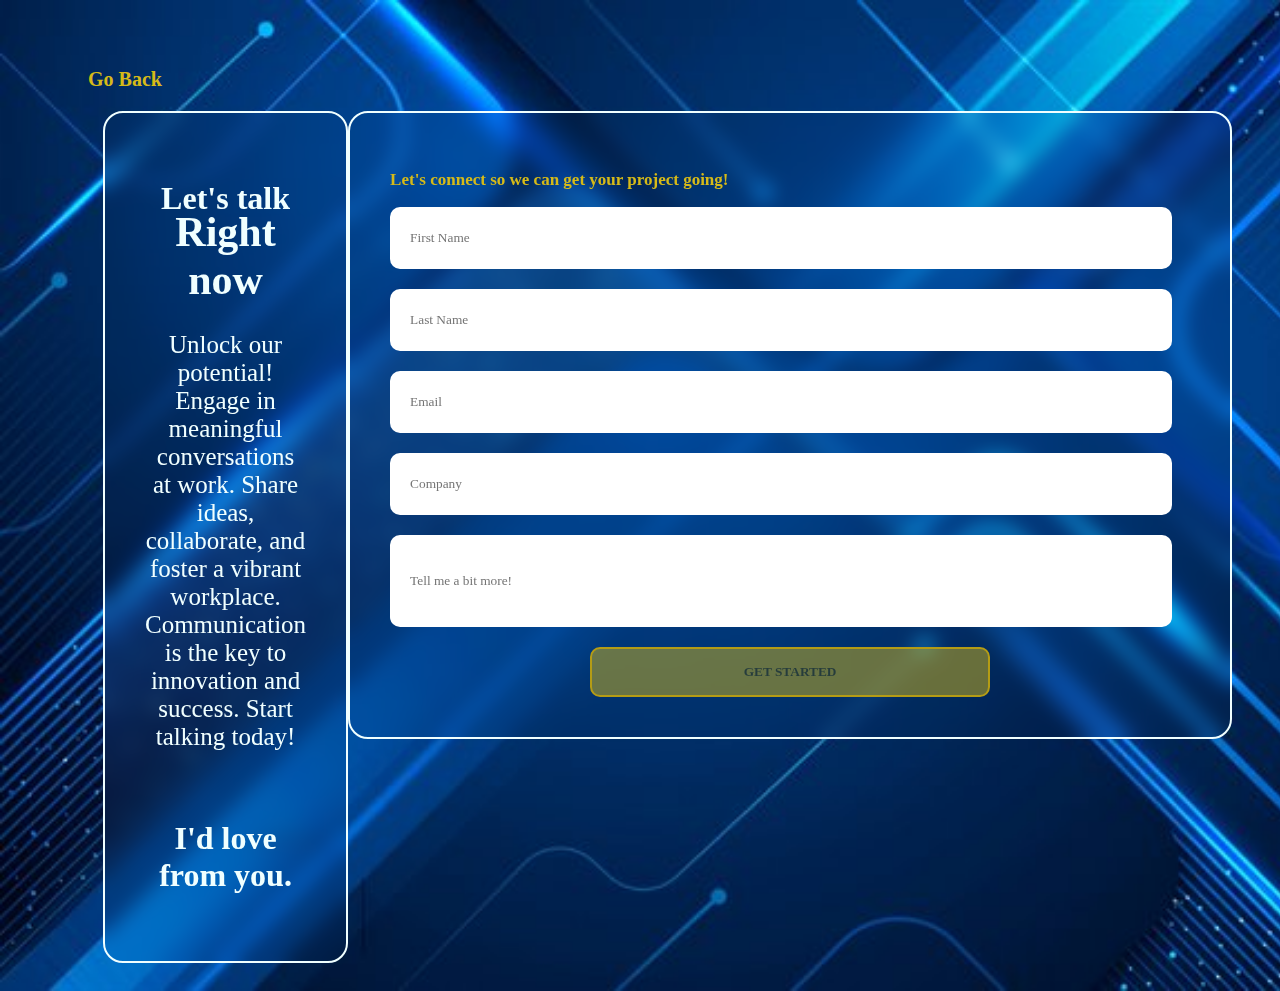
<file: contact.html>
<!DOCTYPE html>
<html lang="en">
<head>
    <meta charset="UTF-8">
    <meta name="viewport" content="width=device-width, initial-scale=1.0">
    <meta http-equiv="X-UA-Compatible" content="ie=edge">
    <link rel="stylesheet" href="contact.css">
    <title>Curiculum Vitae</title>
</head>
<body>

    <div class="corps">

        <div class="button">

            <a href="../portfolio_examen/page.html">Go Back</a>
            
        </div>
        <div class="container">
            
            <div class="talking" id="talking">
            
                <h2>Let's talk</h2>
                <h2><span>Right now</span></h2>
                <p>Unlock our potential! Engage in meaningful conversations at work. Share ideas, collaborate, and foster a vibrant workplace. Communication is the key to innovation and success. Start talking today!</p>
                <br>
                <h2>I'd love from you.</h2>
            
            </div>

            <div class="vide">

            </div>
            
            <form action="" method="post">

                <div class="formulaire" id="formulaire">
            
                    <h3>Let's connect so we can get your project going!</h3>
                    <div class="input">
                        <input type="text" placeholder="First Name" name="name">
                    </div>
    
                    <div class="input">
                        <input type="text" placeholder="Last Name" name="lastname">
                    </div>
                    
                    <div class="input">
                        <input type="email" placeholder="Email" name="email">
                    </div>
                    
                    <div class="input">
                        <input type="text" placeholder="Company" name="company">
                    </div>
                    
                    <div class="input">
                        <input type="text" placeholder="Tell me a bit more!" id="text" name="information">
                    </div>
                    
                    <div class="send">
                        <button type="submit" name="button">GET STARTED</button>
                    </div>
    
                </div>

            </form>
            
        </div>
        
    </div>

</body>
</html>
</file>
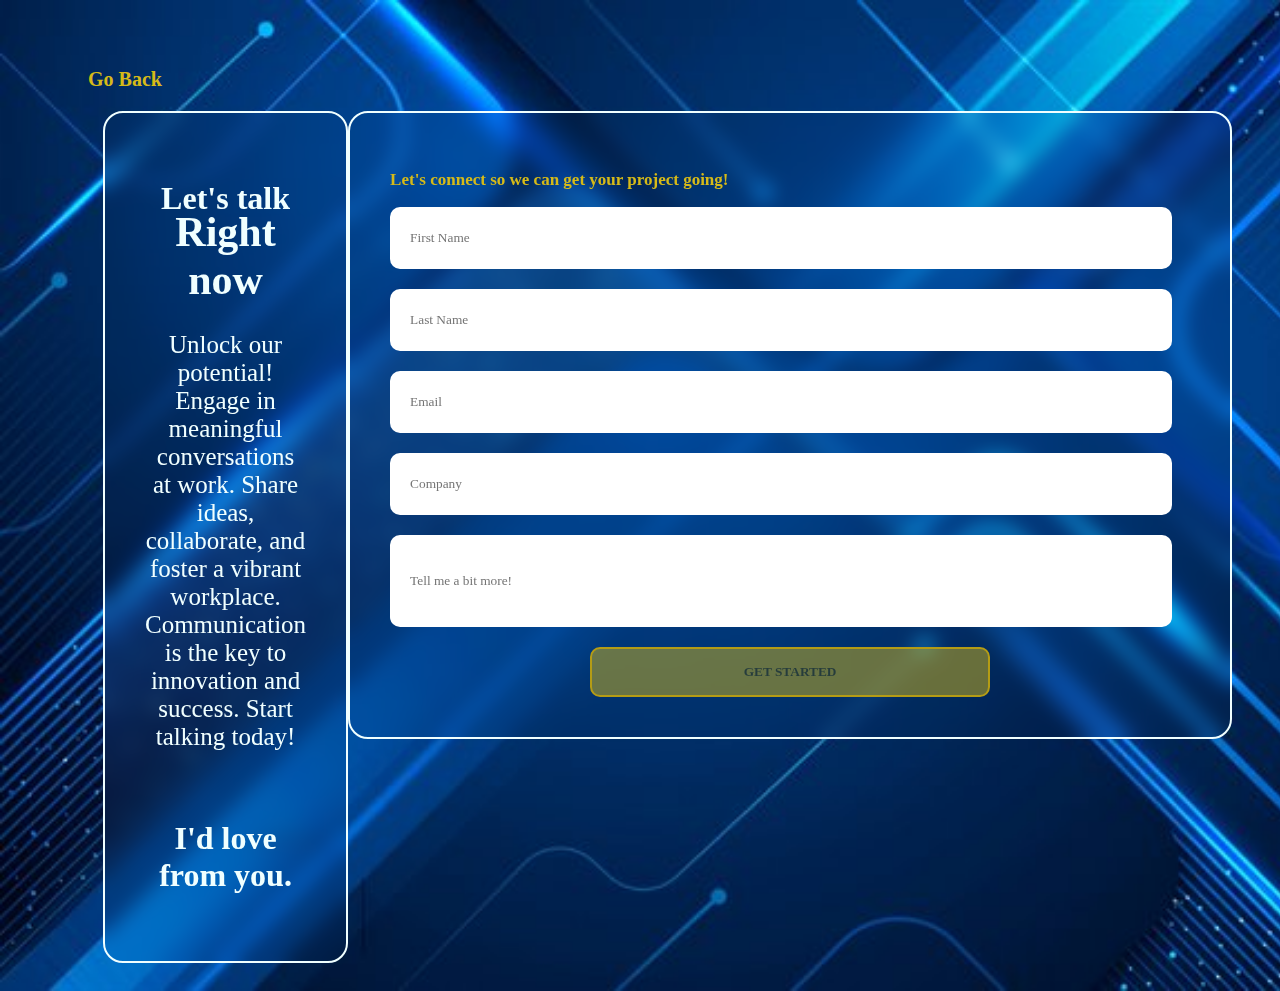
<file: cv.html>
<!DOCTYPE html>
<html lang="en">
<head>
    <meta charset="UTF-8">
    <meta name="viewport" content="width=device-width, initial-scale=1.0">
    <meta http-equiv="X-UA-Compatible" content="ie=edge">
    <link rel="stylesheet" href="cv.css">
    <title>Curiculum Vitae</title>
</head>
<body>

    <div class="corps">

        <div class="button">

            <a href="../portfolio/index.html">Go Back</a>
            
        </div>
        <div class="container">
            
            <div class="talking" id="talking">
            
                <h2>Let's talk</h2>
                <h2><span>Right now</span></h2>
                <p>Unlock our potential! Engage in meaningful conversations at work. Share ideas, collaborate, and foster a vibrant workplace. Communication is the key to innovation and success. Start talking today!</p>
                <br>
                <h2>I'd love from you.</h2>
            
            </div>

            <div class="vide">

            </div>
            
            <form action="config.php" method="post">

                <div class="formulaire" id="formulaire">
            
                    <h3>Let's connect so we can get your project going!</h3>
                    <div class="input">
                        <input type="text" placeholder="First Name" name="name">
                    </div>
    
                    <div class="input">
                        <input type="text" placeholder="Last Name" name="lastname">
                    </div>
                    
                    <div class="input">
                        <input type="email" placeholder="Email" name="email">
                    </div>
                    
                    <div class="input">
                        <input type="text" placeholder="Company" name="company">
                    </div>
                    
                    <div class="input">
                        <input type="text" placeholder="Tell me a bit more!" id="text" name="information">
                    </div>
                    
                    <div class="send">
                        <button type="submit" name="button">GET STARTED</button>
                    </div>
    
                </div>

            </form>
            
        </div>
        
    </div>

</body>
</html>
</file>
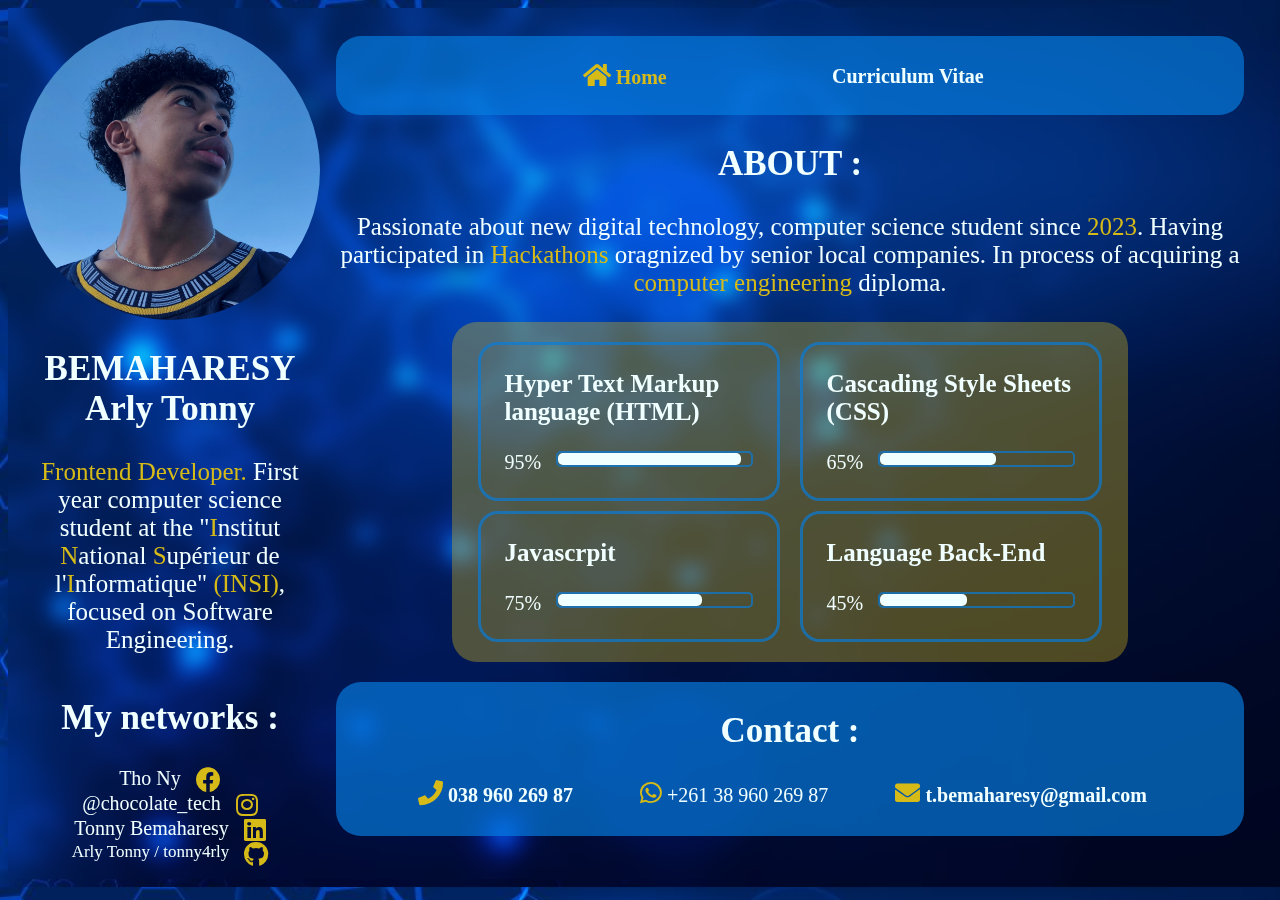
<file: page.html>
<!DOCTYPE html>
<html lang="en">
<head>
    <meta charset="UTF-8">
    <meta name="viewport" content="width=device-width, initial-scale=1.0">
    <meta http-equiv="X-UA-Compatible" content="ie=edge">
    <link rel="stylesheet" href="page.css">
    <link rel="stylesheet" href="sass/style.scss">
    <link rel="stylesheet" href="fontawesome/css/all.css">
    <title>My portfolio</title>
</head>
<body>

    <div class="container"><!--Le bloc qui contient tout le portfolio-->

        <div class="cg"><!--Le bloc côté gauche-->

            <nav>
    
                <div class="logo"><!--Le photo en tant que logo-->
                    <img src="./imgs/IMG_1402.jpeg" alt="logo">
                </div>
      
            </nav>
    
            <div class="info"><!--Le blocs des informations-->
    
                <h2>BEMAHARESY<br>Arly Tonny</h2>
                <p class="insi"><span>Frontend Developer.</span> First year computer science student at the "<span>I</span>nstitut <span>N</span>ational <span>S</span>upérieur de l'<span>I</span>nformatique" <span>(INSI)</span>, focused on Software Engineering.</p>
    
            </div>
    
            <div class="reseau"><!--Le bloc des réseaux-->
    
                <div class="reseau1">
                    
                    <h2>My networks :</h2>
                
                </div>
    
                <div class="reseau2"><!--Le bloc des réseaux sociaux-->
    
                    <div>
                        
                        <div class="social"><label for="facebook"><a href="https://www.facebook.com/tho.ny.39395">Tho Ny </a></label><i class="fab fa-facebook" id="facebook"></i></div>
    
                        <div class="social"><label for="instagram"><a href="https://www.instagram.com/chocolate_tech/">@chocolate_tech </a></label><i class="fab fa-instagram" id="instagram"></i></div>
    
                        <div class="social"><label for="linkedin"><a href="https://www.linkedin.com/in/tonny-bemaharesy-372445302/">Tonny Bemaharesy </a></label><i class="fab fa-linkedin" id="linkedin"></i></div>
    
                        <div class="social"><label for="github" id="snap"><a href="https://github.com/tonny4rly">Arly Tonny / tonny4rly </a></label><i class="fab fa-github" id="github"></i></div>
    
                    </div>
    
                </div>
    
            </div>
    
        </div>
    
        <div class="cd"><!--Le bloc côté droit-->
    
            <div class="menu"><!--Le bloc du menu-->
                
                <nav class="nav">
            
                    <ul>
                
                        <li><a href="#" class="active"><i class="fas fa-home"></i><span class="lien_menu">  Home</span></a></li>
                        <li><a href="Blue Modern Resume.pdf" target="_blank" class="lien_menu" id="long">Curriculum Vitae</a></li>
                        <li><a href="Blue Modern Resume.pdf" target="_blank" class="lien_menu" id="small">Get CV</a></li>
                
                    </ul>
                
                </nav>
    
            </div>
            
            <div><!--Le bloc à propos-->
            
                <div>
            
                    <h2>ABOUT :</h2>
                    <p>Passionate about new digital technology, computer science student since <span>2023</span>. Having participated in <span>Hackathons</span> oragnized by senior local companies. In process of acquiring a <span>computer engineering</span> diploma.</p>
    
                </div>
                
            </div>
    
            <div class="center">
                
                <div class="advantage">
    
                    <div class="competence">
                
                        <div class="content">
                
                            <div class="frontend">
                
                                <div class="front">
                                    <h3>Hyper Text Markup language (HTML)</h3>
                                    <div class="progress">
                                        <label for="html">95%</label>
                                        <div class="bar"><span class="html"></span></div>
                                    </div>
                                </div>
                
                                    <div class="vide">
                
                                    </div>
                                                        
                                <div class="front">
                                    <h3>Cascading Style Sheets (CSS)</h3>
                                    <div class="progress">
                                        <label for="css">65%</label>
                                        <div class="bar"><span class="css"></span></div>
                                    </div>
                                </div>
                            
                            </div>
                                            
                            <div class="frontend" id="frontend">
                            
                                <div class="front">
                                    <h3>Javascrpit</h3>
                                    <div class="progress">
                                        <label for="pyth">75%</label>
                                        <div class="bar"><span class="js"></span></div>
                                    </div>
                                </div>
                
                                    <div class="vide">
                
                                    </div>
                                                
                                <div class="front">
                                    <h3>Language Back-End</h3>
                                    <div class="progress">
                                        <label for="c">45%</label>
                                        <div class="bar"><span class="language"></span></div>
                                    </div>
                                </div>
                            
                            </div>
                
                        </div>
                
                    </div>
                
                </div>
    
            </div>
            
            <footer><!--mettre un petit blabla en footer pour faire bonnne impression-->
            
                <div class="contact">
    
                    <div class="contact1">
    
                        <h2>Contact :</h2>
    
                    </div>
    
                    <div class="contact2">
    
                        <div class="join">
    
                            <div>
                                <i class="fas fa-phone"><label for="phone" id="phone"> 038 960 269 87</label></i>
                            </div>
                
                        </div>
                
                        <div class="join">
                
                            <div>
                                <i class="fab fa-whatsapp"><label for="texto" id="texto"> +261 38 960 269 87</label></i>
                            </div>
                
                        </div>
                                    
                        <div class="join">
                
                            <div>
                                <i class="fas fa-envelope"><label for="mail"><a href="mailto:t.bemaharesy@gmail.com" id="mail"> t.bemaharesy@gmail.com</a></label></i>
                            </div>
                
                        </div>
    
                    </div>
                    
                </div>
            
            </footer>
    
        </div>

    </div>
    
</body>
</html>
</file>
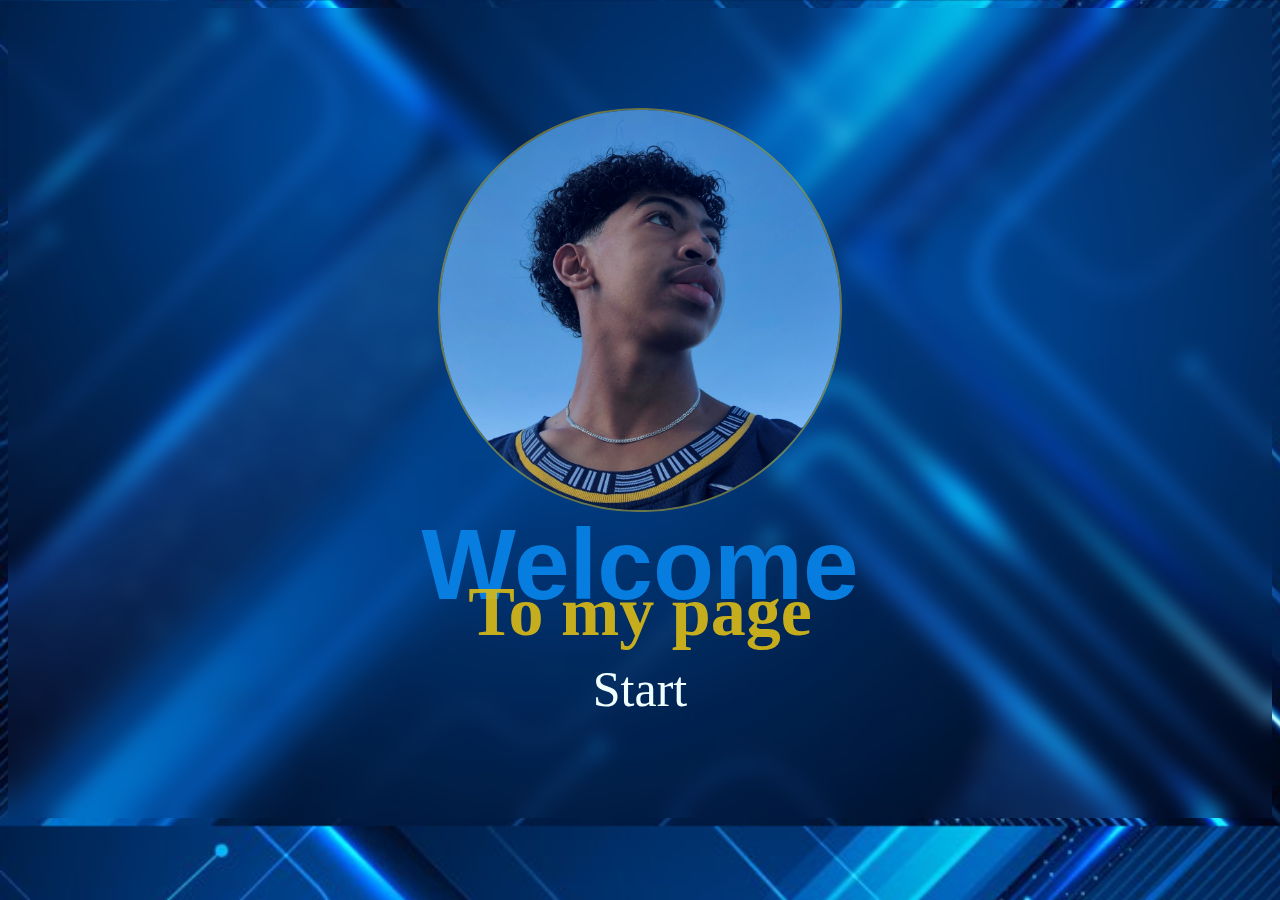
<file: welcome.html>
<!DOCTYPE html>
<html lang="en">
<head>
    <meta charset="UTF-8">
    <meta name="viewport" content="width=device-width, initial-scale=1.0">
    <link rel="stylesheet" href="welcome.css">
    <link rel="stylesheet" href="https://fonts.google.com/share?selection.family=Cinzel:wght@400..900|Jost:ital,wght@0,100..900;1,100..900|Lobster+Two:ital,wght@0,400;0,700;1,400;1,700|Teko:wght@300..700">
    <title>Welcome</title>
</head>
<body>
    
    <div class="container">

        <div class="text">
            <div class="logo">
                <img src="./imgs/IMG_1402.jpeg" alt="my picture">
            </div>
            <h1 style="font-family: 'Jost', sans-serif;">Welcome</h1>
            <h2>To my page</h2>
            <div class="button">
                <a href="./page.html">Start</a>
            </div>
        </div>
        
    </div>

</body>
</html>
</file>
<file: contact.css>
*{
    font-family: 'Times New Roman', Times, serif;
    color: azure;
    cursor: pointer;
}
body{
    background-image: url(./imgs/thumb2-blue-abstract-background-blue-creative-background-neon-lines-background-neon-blue-light.jpg);
    background-size: cover;
    padding: 20px;
}
a{
    text-decoration: none;
    font-family: cursive;
    font-size: 20px;
    font-weight: bold;
    padding: 10px;
    color: rgb(214, 186, 24);
    transition: 0.3s;
}
a:hover{
    color: azure;
    border: 0px solid;
    border-radius: 10px;
    background-color: rgba(214, 185, 24, 0.486);
    transition: 0.3s;
    cursor: default;
}
h2{
    font-family: Georgia, 'Times New Roman', Times, serif;
    font-size: 35px;
    text-align: center;
    display: flex;
    justify-content: center;
    transform-origin: right;
    transition: 0.3s;
}
h2:hover{
    color:rgb(214, 186, 24);
    transform-origin: left;
    transition: 0.2s;
}
span{
    text-align: center;
    font-size: 45px;
    font-family: Georgia, 'Times New Roman', Times, serif;
    margin-top: -35px;
}
span:hover{
    color:rgb(214, 186, 24);
    text-shadow: 0px 0px 5px rgba(6, 125, 223, 0.842);
    transform-origin: left;
    transition: 0.2s;
}
p{
    text-align: center;
    font-size: 25px;
}
h3{
    font-family: cursive;
    font-size: 20px;
    color: rgb(214, 186, 24); 
    transition: 0.3s;
}
h3:hover{
    color: azure;
    transition: 0.2s;
}
.container{
    display: flex;
    justify-content: space-between;
    padding: 0px 375px;
}
.button{
    padding: 0px 400px;
    margin-top: 120px;
    margin-bottom: 20px;
}
.talking, .formulaire{
    width: 800px;
    border: 2px solid;
    border-radius: 20px;
    padding: 40px;
    backdrop-filter: blur(10px);
    transition: 0.6s;
}
#talking:hover{
    background-color: rgba(214, 185, 24, 0.363);
    transition: 0.5s;
}
#formulaire:hover{
    background-color: rgba(6, 125, 223, 0.384);
    transition: 0.5s;
}
.vide{
    width: 75px;
}
.input{
    margin-right: 40px;
    margin-bottom: 20px;
}
input{
    width: 100%;
    height: 60px;
    border: 0px solid;
    border-radius: 10px;
    padding-left: 20px;
    color: rgb(15, 15, 15);
    transition: 0.3s;
}
input:hover{
    background: rgb(179, 201, 201);
    transition: 0.2s;
    cursor: text;
}
button{
    font-family: cursive;
    font-weight: bold;
    width: 50%;
    height: 50px;
    background: rgba(214, 185, 24, 0.486);
    border-radius: 10px;
    border: 2px solid rgb(180, 156, 21);
    color: rgba(6, 34, 56, 0.671);
    transition: 0.3s;
}
button:hover{
    background: rgba(240, 255, 255, 0.788);
    color: rgba(15, 15, 15, 0.822);
    border: 2px solid rgba(15, 15, 15, 0.822);
    transition: 0.2s;
    cursor: default;
}
#text{
    height: 100px;
}
.send{
    display: flex;
    justify-content: center;
}
@media only screen and (max-width: 2050px) and (min-width: 1024px) {
    .button{
        padding: 0px 50px;
        margin-top: 40px;
    }
    .container{
    padding: 0px 75px;
    }
    h2{
        font-size: 32px;
    } 
    span{
        font-size: 42px;
    }
    h3{
        font-size: 17px;
    }
    input{
        height: 60px;
    }
    #text{
        height: 90px;
    }
}

@media only screen and (max-width: 1023px) {
    .button{
        padding: 0px 100px;
        margin-top: 40px;
    }
    .container{
    padding: 0px 100px;
    flex-wrap: wrap;
    }
    .vide{
        height: 50px;
    }
    h3{
        text-align: center;
    }
}

@media only screen and (max-width: 766px) {
    .button{
        padding: 0px 50px;
        margin-top: 40px;
    }
    .container{
    padding: 0px 50px;
    flex-wrap: wrap;
    }
    .vide{
        height: 40px;
    }
    h2{
        font-size: 30px;
    } 
    span{
        font-size: 40px;
    }
    h3{
        font-size: 15px;
    }
    input{
        height: 50px;
    }
    #text{
        height: 80px;
    }
}
</file>
<file: cv.css>
*{
    font-family: 'Times New Roman', Times, serif;
    color: azure;
    cursor: pointer;
}
body{
    background-image: url(./imgs/thumb2-blue-abstract-background-blue-creative-background-neon-lines-background-neon-blue-light.jpg);
    background-size: cover;
    padding: 20px;
}
a{
    text-decoration: none;
    font-family: cursive;
    font-size: 20px;
    font-weight: bold;
    padding: 10px;
    color: rgb(214, 186, 24);
    transition: 0.3s;
}
a:hover{
    color: azure;
    border: 0px solid;
    border-radius: 10px;
    background-color: rgba(214, 185, 24, 0.486);
    transition: 0.3s;
    cursor: default;
}
h2{
    font-family: Georgia, 'Times New Roman', Times, serif;
    font-size: 35px;
    text-align: center;
    display: flex;
    justify-content: center;
    transform-origin: right;
    transition: 0.3s;
}
h2:hover{
    color:rgb(214, 186, 24);
    transform-origin: left;
    transition: 0.2s;
}
span{
    text-align: center;
    font-size: 45px;
    font-family: Georgia, 'Times New Roman', Times, serif;
    margin-top: -35px;
}
span:hover{
    color:rgb(214, 186, 24);
    text-shadow: 0px 0px 5px rgba(6, 125, 223, 0.842);
    transform-origin: left;
    transition: 0.2s;
}
p{
    text-align: center;
    font-size: 25px;
}
h3{
    font-family: cursive;
    font-size: 20px;
    color: rgb(214, 186, 24); 
    transition: 0.3s;
}
h3:hover{
    color: azure;
    transition: 0.2s;
}
.container{
    display: flex;
    justify-content: space-between;
    padding: 0px 375px;
}
.button{
    padding: 0px 400px;
    margin-top: 120px;
    margin-bottom: 20px;
}
.talking, .formulaire{
    width: 800px;
    border: 2px solid;
    border-radius: 20px;
    padding: 40px;
    backdrop-filter: blur(10px);
    transition: 0.6s;
}
#talking:hover{
    background-color: rgba(214, 185, 24, 0.363);
    transition: 0.5s;
}
#formulaire:hover{
    background-color: rgba(6, 125, 223, 0.384);
    transition: 0.5s;
}
.vide{
    width: 75px;
}
.input{
    margin-right: 40px;
    margin-bottom: 20px;
}
input{
    width: 100%;
    height: 60px;
    border: 0px solid;
    border-radius: 10px;
    padding-left: 20px;
    color: rgb(15, 15, 15);
    transition: 0.3s;
}
input:hover{
    background: rgb(179, 201, 201);
    transition: 0.2s;
    cursor: text;
}
button{
    font-family: cursive;
    font-weight: bold;
    width: 50%;
    height: 50px;
    background: rgba(214, 185, 24, 0.486);
    border-radius: 10px;
    border: 2px solid rgb(180, 156, 21);
    color: rgba(6, 34, 56, 0.671);
    transition: 0.3s;
}
button:hover{
    background: rgba(240, 255, 255, 0.788);
    color: rgba(15, 15, 15, 0.822);
    border: 2px solid rgba(15, 15, 15, 0.822);
    transition: 0.2s;
    cursor: default;
}
#text{
    height: 100px;
}
.send{
    display: flex;
    justify-content: center;
}
@media only screen and (max-width: 2050px) and (min-width: 1024px) {
    .button{
        padding: 0px 50px;
        margin-top: 40px;
    }
    .container{
    padding: 0px 75px;
    }
    h2{
        font-size: 32px;
    } 
    span{
        font-size: 42px;
    }
    h3{
        font-size: 17px;
    }
    input{
        height: 60px;
    }
    #text{
        height: 90px;
    }
}

@media only screen and (max-width: 1023px) {
    .button{
        padding: 0px 100px;
        margin-top: 40px;
    }
    .container{
    padding: 0px 100px;
    flex-wrap: wrap;
    }
    .vide{
        height: 50px;
    }
    h3{
        text-align: center;
    }
}

@media only screen and (max-width: 766px) {
    .button{
        padding: 0px 50px;
        margin-top: 40px;
    }
    .container{
    padding: 0px 50px;
    flex-wrap: wrap;
    }
    .vide{
        height: 40px;
    }
    h2{
        font-size: 30px;
    } 
    span{
        font-size: 40px;
    }
    h3{
        font-size: 15px;
    }
    input{
        height: 50px;
    }
    #text{
        height: 80px;
    }
}
</file>
<file: page.css>
* {
  color: azure;
  cursor: pointer;
}
@media only screen and (max-width: 314px) {
  * {
    display: none;
  }
}

body {
  background-image: url(./imgs/5ad47aae12355d55c86bcb408d88ba08.jpg);
  backdrop-filter: blur(10px);
  background-size: cover;
  font-family: "Times New Roman", Times, serif;
  overflow-x: hidden;
  height: 100%;
  padding: 12px;
}
body .container {
  display: flex;
}
@media only screen and (max-width: 1440px) and (min-width: 1024px) {
  body .container {
    width: 100%;
  }
}
@media only screen and (max-width: 1023px) {
  body .container {
    padding-top: 70px;
    flex-wrap: wrap;
  }
}
body .cg {
  width: 400px;
  float: left;
}
@media only screen and (max-width: 1440px) and (min-width: 1024px) {
  body .cg {
    width: 300px;
  }
}
@media only screen and (max-width: 1023px) {
  body .cg {
    width: 100%;
  }
}
body .logo {
  display: flex;
  justify-content: center;
}
body img {
  width: 400px;
  border-radius: 200px;
  transition: 0.6s;
}
body img:hover {
  border-radius: 10px;
  transition: 0.5s;
  cursor: all-scroll;
}
@media only screen and (max-width: 1440px) and (min-width: 1024px) {
  body img {
    width: 300px;
  }
}
@media only screen and (max-width: 766px) {
  body img {
    width: 300px;
  }
}
body h2 {
  font-family: Georgia, "Times New Roman", Times, serif;
  font-size: 35px;
  text-align: center;
  display: flex;
  justify-content: center;
  transform-origin: right;
  transition: 0.3s;
}
body h2:hover {
  color: rgb(214, 186, 24);
  text-shadow: 0px 0px 3px azure;
  transform-origin: left;
  transition: 0.2s;
}
@media only screen and (max-width: 1440px) and (min-width: 1024px) {
  body h2 {
    font-size: 35px;
  }
}
@media only screen and (max-width: 1023px) {
  body h2 {
    font-size: 45px;
  }
}
@media only screen and (max-width: 766px) {
  body h2 {
    font-size: 30px;
  }
}
body p {
  text-align: center;
  font-size: 25px;
}
body .insi {
  margin: 15px;
}
body span {
  font-family: Georgia, "Times New Roman", Times, serif;
  color: rgb(214, 186, 24);
}
body .reseau1 {
  display: flex;
  justify-content: center;
}
body .reseau2 {
  display: flex;
  justify-content: center;
}
@media only screen and (max-width: 1440px) and (min-width: 1024px) {
  body .social {
    display: flex;
    justify-content: center;
  }
}
@media only screen and (max-width: 766px) {
  body .social {
    display: flex;
    justify-content: center;
  }
}
body label {
  font-family: cursive;
  font-size: 20px;
  margin-right: 15px;
}
body i {
  font-family: cursive;
  color: rgb(214, 186, 24);
  font-size: 30px;
}
@media only screen and (max-width: 1440px) and (min-width: 1024px) {
  body i {
    font-size: 25px;
  }
}
@media only screen and (max-width: 1440px) and (min-width: 1024px) {
  body #snap {
    font-size: 17px;
  }
}
@media only screen and (max-width: 357px) {
  body #snap {
    font-size: 16px;
  }
}
body .cd {
  width: auto;
  padding: 16px;
}
@media only screen and (max-width: 1440px) and (min-width: 1024px) {
  body .cd {
    width: 100%;
  }
}
@media only screen and (max-width: 1023px) {
  body .cd {
    width: 100%;
  }
}
body .menu {
  display: flex;
  justify-content: center;
  background-color: rgba(6, 125, 223, 0.671);
  border-radius: 25px;
}
body .nav {
  width: 600px;
  padding: 0px;
}
@media only screen and (max-width: 766px) {
  body .nav {
    width: 300px;
  }
}
@media only screen and (max-width: 357px) {
  body .nav {
    width: 275px;
  }
}
body ul {
  display: flex;
  justify-content: space-around;
  padding: 10px;
}
@media only screen and (max-width: 1023px) {
  body ul {
    margin-top: -975px;
  }
}
@media only screen and (max-width: 870px) {
  body ul {
    margin-top: -1003px;
  }
}
@media only screen and (max-width: 846px) {
  body ul {
    margin-top: -1003px;
  }
}
@media only screen and (max-width: 766px) {
  body ul {
    margin-top: -800px;
  }
}
@media only screen and (max-width: 643px) {
  body ul {
    margin-top: -828px;
  }
}
@media only screen and (max-width: 619px) {
  body ul {
    margin-top: -828px;
  }
}
@media only screen and (max-width: 537px) {
  body ul {
    margin-top: -828px;
  }
}
@media only screen and (max-width: 495px) {
  body ul {
    margin-top: -856px;
  }
}
@media only screen and (max-width: 470px) {
  body ul {
    margin-top: -856px;
  }
}
@media only screen and (max-width: 399px) {
  body ul {
    margin-top: -884px;
  }
}
@media only screen and (max-width: 375px) {
  body ul {
    margin-top: -884px;
  }
}
@media only screen and (max-width: 371px) {
  body ul {
    margin-top: -913px;
  }
}
@media only screen and (max-width: 366px) {
  body ul {
    margin-top: -910px;
  }
}
@media only screen and (max-width: 357px) {
  body ul {
    margin-top: -883px;
  }
}
@media only screen and (max-width: 347px) {
  body ul {
    margin-top: -910px;
  }
}
@media only screen and (max-width: 339px) {
  body ul {
    margin-top: -939px;
  }
}
@media only screen and (max-width: 315px) {
  body ul {
    margin-top: -940px;
  }
}
body li {
  list-style-type: none;
}
body a {
  text-decoration: none;
  font-family: cursive;
}
body a:hover {
  color: rgb(214, 186, 24);
  cursor: default;
}
body .active {
  color: rgb(214, 186, 24);
}
body .lien_menu {
  font-family: cursive;
  font-weight: bold;
  font-size: 20px;
}
body #long {
  display: block;
  margin-right: -255px;
  margin-top: 3px;
}
@media only screen and (max-width: 766px) {
  body #long {
    display: none;
  }
}
body #small {
  display: none;
}
@media only screen and (max-width: 766px) {
  body #small {
    display: block;
    margin-top: 5px;
  }
}
body .center {
  display: flex;
  flex-wrap: wrap;
  justify-content: center;
}
@media only screen and (max-width: 1023px) {
  body .center {
    display: flex;
    justify-content: center;
  }
}
body .advantage {
  display: flex;
  justify-content: center;
}
@media only screen and (max-width: 1440px) and (min-width: 1024px) {
  body .advantage {
    width: 676px;
  }
}
@media only screen and (max-width: 1023px) {
  body .advantage {
    width: 700px;
  }
}
@media only screen and (max-width: 766px) {
  body .advantage {
    width: 320px;
  }
}
@media only screen and (max-width: 357px) {
  body .advantage {
    width: 290px;
    margin-left: -12px;
  }
}
body .competence {
  display: flex;
  justify-content: center;
  align-items: center;
  background-color: rgba(214, 185, 24, 0.363);
  border-radius: 25px;
  transition: 0.6s;
  width: 1000px;
  padding-bottom: 20px;
}
body .competence:hover {
  background-color: rgba(6, 125, 223, 0.671);
  transition: 0.5s;
}
@media only screen and (max-width: 1023px) {
  body .competence {
    flex-wrap: wrap;
    justify-content: center;
  }
}
@media only screen and (max-width: 766px) {
  body .competence {
    flex-wrap: wrap;
    justify-content: center;
    width: 320px;
  }
}
body .content {
  padding-top: 35px;
}
@media only screen and (max-width: 1440px) and (min-width: 1024px) {
  body .content {
    padding-top: 20px;
  }
}
@media only screen and (max-width: 1023px) {
  body .content {
    margin-left: 120px;
    display: flex;
    flex-wrap: wrap;
    justify-content: center;
  }
}
@media only screen and (max-width: 766px) {
  body .content {
    display: flex;
    flex-wrap: wrap;
    justify-content: center;
    margin-left: 0px;
  }
}
body .frontend {
  display: flex;
  flex-wrap: wrap;
}
@media only screen and (max-width: 1440px) and (min-width: 1024px) {
  body .frontend {
    width: 625px;
  }
}
@media only screen and (max-width: 766px) {
  body .frontend {
    width: 200px;
  }
}
@media only screen and (max-width: 357px) {
  body .frontend {
    margin-left: 13px;
  }
}
@media only screen and (max-width: 1440px) and (min-width: 1024px) {
  body #frontend {
    margin-top: 10px;
  }
}
body .front {
  width: 400px;
  position: relative;
  padding: 1.5rem;
  border: 3px solid rgba(6, 125, 223, 0.671);
  border-radius: 20px;
  margin-bottom: 20px;
}
@media only screen and (max-width: 1440px) and (min-width: 1024px) {
  body .front {
    width: 248px;
    margin-bottom: 0px;
    padding-top: 0px;
  }
}
@media only screen and (max-width: 766px) {
  body .front {
    width: 273px;
    padding: 10px;
    padding-left: 20px;
    margin-left: -50px;
  }
}
@media only screen and (max-width: 357px) {
  body .front {
    width: 250px;
  }
}
body .front:hover {
  border: 3px solid white;
  transition: 0.3s;
}
body .front::before {
  content: "";
  position: absolute;
  top: 0;
  left: 0;
  width: 0;
  height: 100%;
  background: rgba(214, 185, 24, 0.925);
  border-radius: 20px;
  z-index: -1;
  transition: 1s;
}
body .front:hover::before {
  width: 100%;
}
body h3 {
  font-family: fantasy;
  font-weight: bold;
  font-size: 25px;
  transition: 0.6s;
}
body h3:hover {
  background-color: rgba(214, 185, 24, 0.219);
  transition: 0.5s;
}
@media only screen and (max-width: 766px) {
  body h3 {
    font-size: 20px;
  }
}
body .progress {
  display: flex;
}
@media only screen and (max-width: 766px) {
  body .progress {
    width: 265px;
  }
}
body .bar {
  width: 330px;
  border: 2px solid rgba(6, 125, 223, 0.671);
  border-radius: 5px;
  height: 12px;
  transition: 0.3s;
}
body .bar:hover {
  border: 2px solid white;
  transition: 0.2s;
}
@media only screen and (max-width: 766px) {
  body .bar {
    width: 200px;
  }
}
body .html {
  display: block;
  border-radius: 5px;
  height: 100%;
  width: 95%;
  background: azure;
  transition: 0.4s;
}
body .html:hover {
  background: rgb(214, 186, 24);
  transition: 0.3s;
}
body .css {
  display: block;
  border-radius: 5px;
  height: 100%;
  width: 60%;
  background: azure;
  transition: 0.4s;
}
body .css:hover {
  background: rgb(214, 186, 24);
  transition: 0.3s;
}
body .js {
  display: block;
  border-radius: 5px;
  height: 100%;
  width: 75%;
  background: azure;
  transition: 0.4s;
}
body .js:hover {
  background: rgb(214, 186, 24);
  transition: 0.3s;
}
body .language {
  display: block;
  border-radius: 5px;
  height: 100%;
  width: 45%;
  background: azure;
  transition: 0.4s;
}
body .language:hover {
  background: rgb(214, 186, 24);
  transition: 0.3s;
}
body .vide {
  width: 20px;
}
body .contact {
  margin-top: 20px;
  background-color: rgba(6, 125, 223, 0.671);
  border-radius: 25px;
  padding-bottom: 30px;
  padding-right: 30px;
  padding-left: 30px;
}
body .contact1 {
  display: flex;
  justify-content: center;
}
body .contact2 {
  display: flex;
  justify-content: space-evenly;
}
@media only screen and (max-width: 1023px) {
  body .contact2 {
    flex-wrap: wrap;
  }
}
@media only screen and (max-width: 1023px) {
  body .join {
    width: 100%;
    display: flex;
    justify-content: center;
  }
}
@media only screen and (max-width: 1145px) and (min-width: 1024px) {
  body #phone,
  body #texto {
    font-size: 17px;
  }
}
@media only screen and (max-width: 357px) {
  body #phone,
  body #texto {
    font-size: 16px;
  }
}
@media only screen and (max-width: 1145px) and (min-width: 1024px) {
  body #mail {
    font-size: 15px;
  }
}
@media only screen and (max-width: 766px) {
  body #mail {
    font-size: 16px;
  }
}
@media only screen and (max-width: 357px) {
  body #mail {
    font-size: 13px;
  }
}

/*# sourceMappingURL=page.css.map */
</file>
<file: welcome.css>
* {
  font-family: Jost;
  cursor: pointer;
}
body {
  background-image: url(./imgs/thumb2-blue-abstract-background-blue-creative-background-neon-lines-background-neon-blue-light.jpg);
  background-size: cover;
  backdrop-filter: blur(10px);
}
.container {
  display: flex;
  justify-content: center;
  padding: 100px 0px;
}
.button,
.logo {
  display: flex;
  justify-content: center;
}
h1 {
  font-size: 100px;
  color: rgb(6, 125, 223);
  text-align: center;
  margin-top: -5px;
  margin-bottom: -25px;
  transition: 1s;
}
h1:hover {
  font-size: 110px;
  transition: 0.5s;
}
h2 {
  font-size: 70px;
  color: rgba(214, 185, 24, 0.922);
  text-align: center;
  margin-top: -50px;
  transition: 0.5s;
}
h2:hover {
  font-size: 75px;
  transition: 0.5s;
}
a {
  font-family: Cinzel;
  text-decoration: none;
  color: azure;
  font-size: 50px;
  margin-top: -50px;
}
a:hover {
  font-weight: bold;
  color: azure;
  border: 0px solid;
  border-radius: 10px;
  background-color: rgba(214, 185, 24, 0.486);
  transition: 0.3s;
  padding: 0px 20px;
  cursor: default;
}
img {
  width: 400px;
  border: solid 2px rgba(214, 185, 24, 0.486);
  border-radius: 200px;
  transition: 0.5s;
}
img:hover {
  border-radius: 205px 205px 50px 50px;
  transition: 1s;
  transform-origin: top;
}
@media only screen and (max-width: 1024px) {
  h1 {
    font-size: 75px;
  }
  h1:hover {
    font-size: 80px;
  }
  h2 {
    font-size: 50px;
  }
  h2:hover {
    font-size: 55px;
  }
  a {
    font-size: 25px;
  }
  a:hover {
    font-size: 30px;
  }
  img {
    width: 300px;
  }
}
@media only screen and (max-width: 768px) {
  h1 {
    font-size: 55px;
  }
  h1:hover {
    font-size: 60px;
  }
  h2 {
    font-size: 40px;
    margin-top: -40px;
  }
  h2:hover {
    font-size: 45px;
  }
  a {
    font-size: 20px;
    margin-top: -40px;
  }
  a:hover {
    font-size: 25px;
  }
  img {
    width: 200px;
  }
}
@media only screen and (max-width: 425px) {
  h1 {
    font-size: 30px;
  }
  h1:hover {
    font-size: 35px;
  }
  h2 {
    font-size: 20px;
    margin-top: -10px;
  }
  h2:hover {
    font-size: 25px;
  }
  a {
    font-size: 15px;
    margin-top: -20px;
  }
  a:hover {
    font-size: 20px;
  }
  img {
    width: 150px;
  }
}
@media only screen and (max-width: 375px) {
  h1 {
    font-size: 20px;
  }
  h1:hover {
    font-size: 25px;
  }
  h2 {
    font-size: 10px;
  }
  h2:hover {
    font-size: 15px;
  }
  a {
    font-size: 9px;
  }
  a:hover {
    font-size: 12px;
  }
  img {
    width: 100px;
  }
}
@media only screen and (max-width: 320px) {
  h1 {
    font-size: 12px;
  }
  h1:hover {
    font-size: 17px;
  }
  h2 {
    font-size: 6px;
  }
  h2:hover {
    font-size: 11px;
  }
  a {
    font-size: 5px;
  }
  a:hover {
    font-size: 10px;
  }
  img {
    width: 75px;
  }
}
</file>
